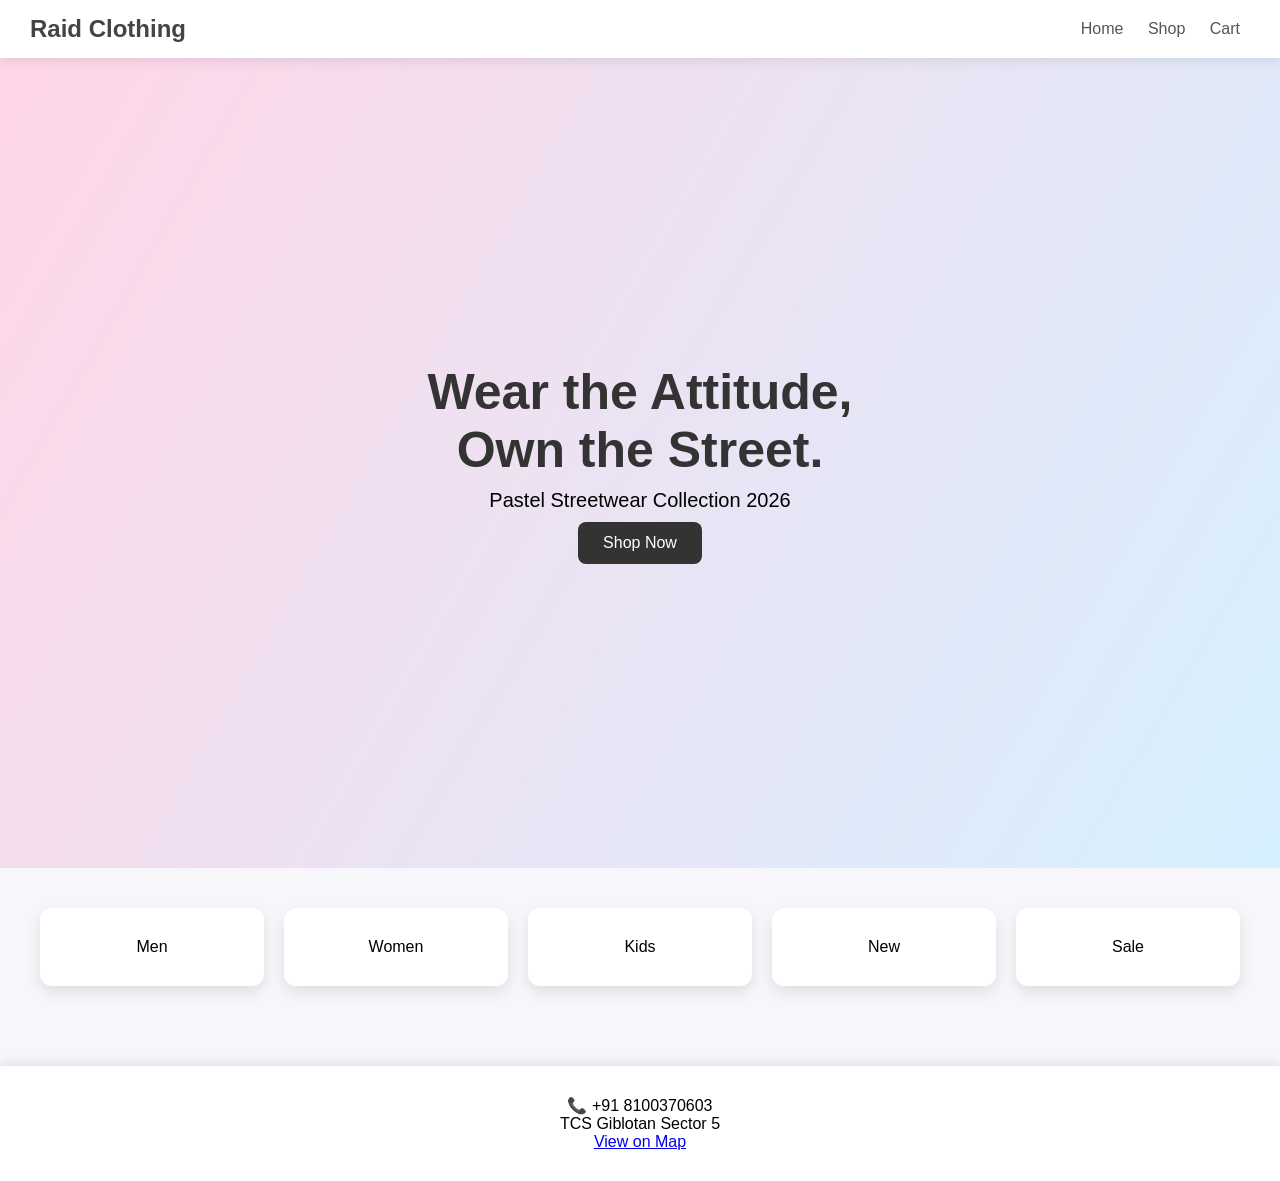
<file: index.html>
<!DOCTYPE html>
<html>
<head>
<title>Raid Clothing</title>
<link rel="stylesheet" href="style.css">
</head>
<body>

<nav>
<h2>Raid Clothing</h2>
<div>
<a href="index.html">Home</a>
<a href="shop.html">Shop</a>
<a href="cart.html">Cart</a>
</div>
</nav>

<div class="hero">
<div>
<h1>Wear the Attitude,<br>Own the Street.</h1>
<p>Pastel Streetwear Collection 2026</p>
<a href="shop.html"><button>Shop Now</button></a>
</div>
</div>

<div class="categories">
<div class="cat">Men</div>
<div class="cat">Women</div>
<div class="cat">Kids</div>
<div class="cat">New</div>
<div class="cat">Sale</div>
</div>

<footer>
📞 +91 8100370603 <br>
TCS Giblotan Sector 5 <br>
<a href="https://maps.app.goo.gl/NfAWnBeWcttqJ34R9">View on Map</a>
</footer>

</body>
</html>
</file>
<file: style.css>
body{margin:0;font-family:Poppins,Arial;background:#f7f7fb}
nav{display:flex;justify-content:space-between;align-items:center;padding:15px 30px;background:#ffffff;box-shadow:0 4px 10px rgba(0,0,0,.08);position:sticky;top:0}
nav h2{margin:0;color:#444}
nav a{margin:0 10px;text-decoration:none;color:#555;font-weight:500}

.hero{height:90vh;background:linear-gradient(120deg,#ffd6e8,#d6f0ff);display:flex;align-items:center;justify-content:center;text-align:center}
.hero h1{font-size:50px;margin:0;color:#333}
.hero p{font-size:20px;margin:10px 0}
.hero button{padding:12px 25px;border:none;background:#333;color:#fff;border-radius:8px;font-size:16px;cursor:pointer}

.categories{display:grid;grid-template-columns:repeat(auto-fit,minmax(200px,1fr));gap:20px;padding:40px}
.cat{background:#fff;border-radius:12px;padding:30px;text-align:center;box-shadow:0 6px 15px rgba(0,0,0,.1);transition:.3s}
.cat:hover{transform:translateY(-8px)}

.products{display:grid;grid-template-columns:repeat(auto-fit,minmax(230px,1fr));gap:20px;padding:30px}
.card{background:#fff;border-radius:12px;padding:15px;text-align:center;box-shadow:0 6px 15px rgba(0,0,0,.1)}
.card img{width:100%;height:240px;object-fit:cover;border-radius:10px}
.card button{margin-top:8px;padding:8px 15px;border:none;border-radius:6px;background:#333;color:#fff;cursor:pointer}

footer{background:#fff;padding:30px;text-align:center;margin-top:40px;box-shadow:0 -4px 10px rgba(0,0,0,.08)}
</file>
